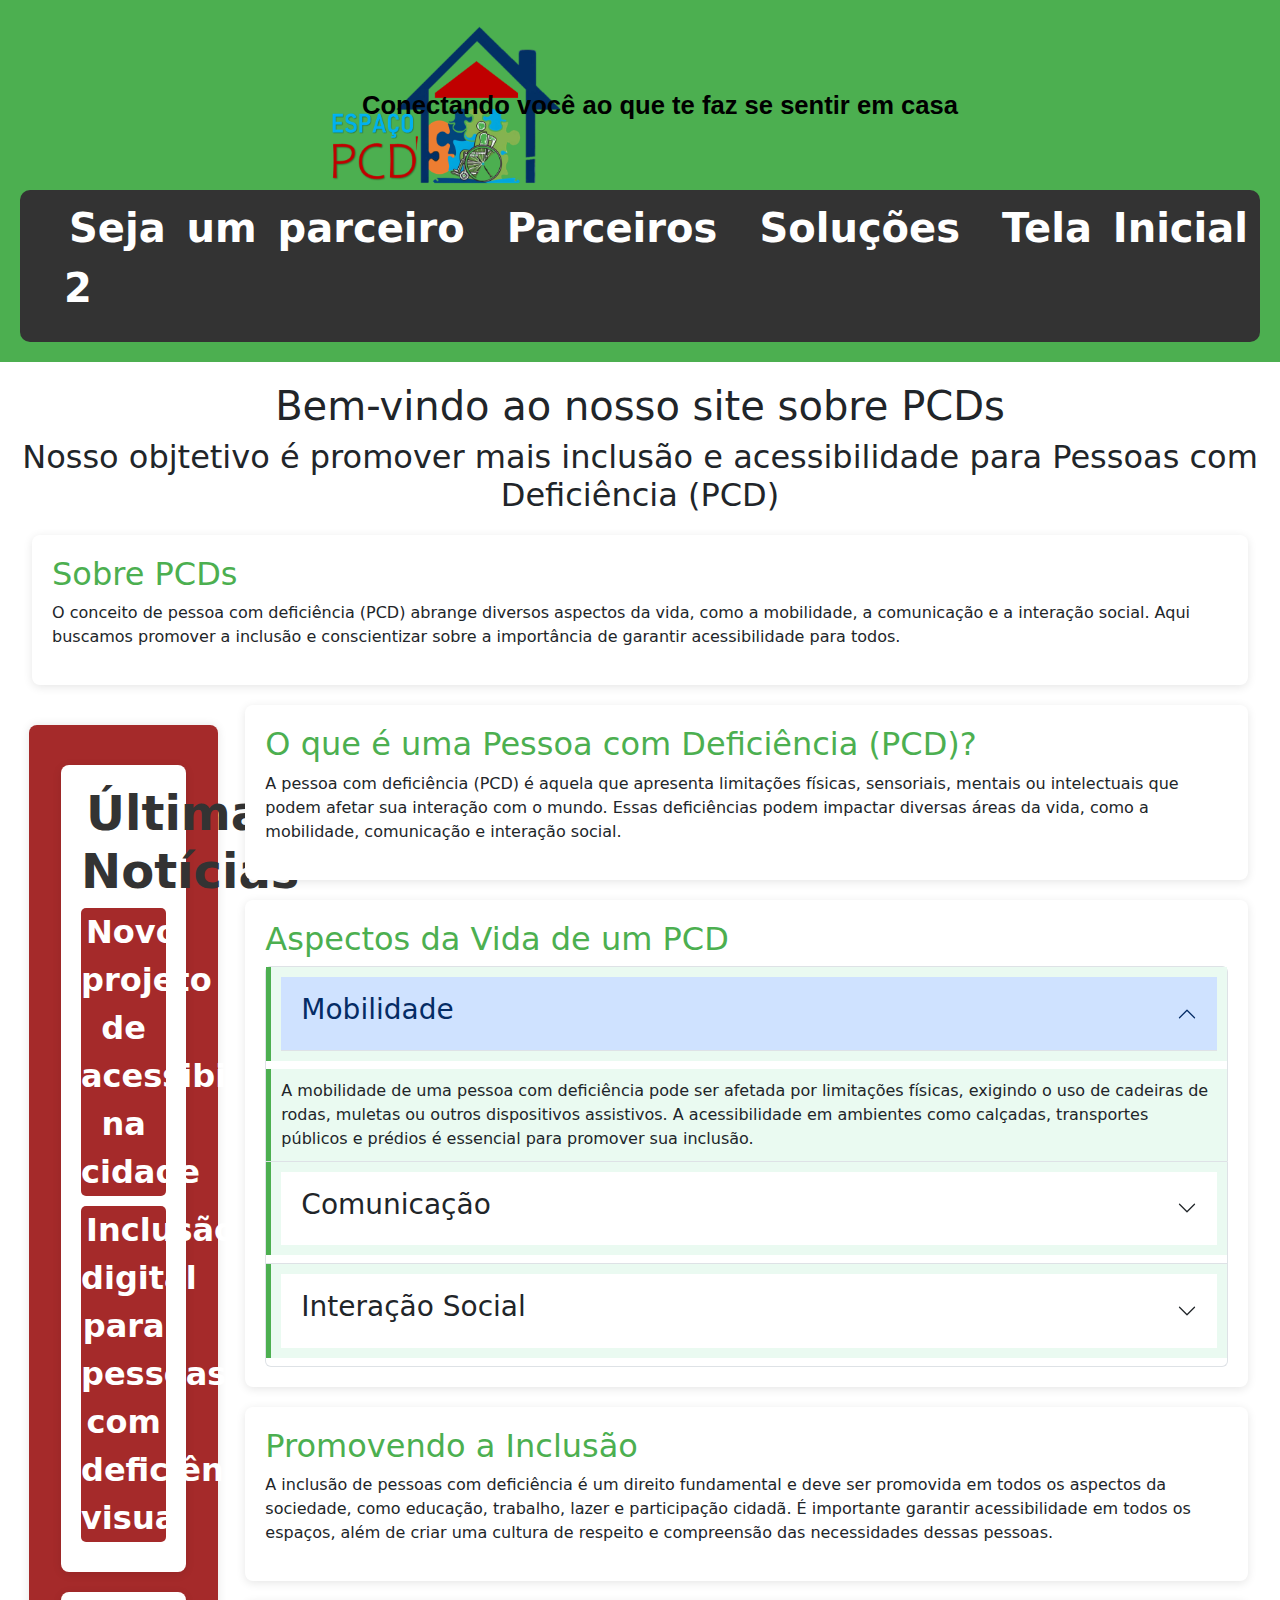
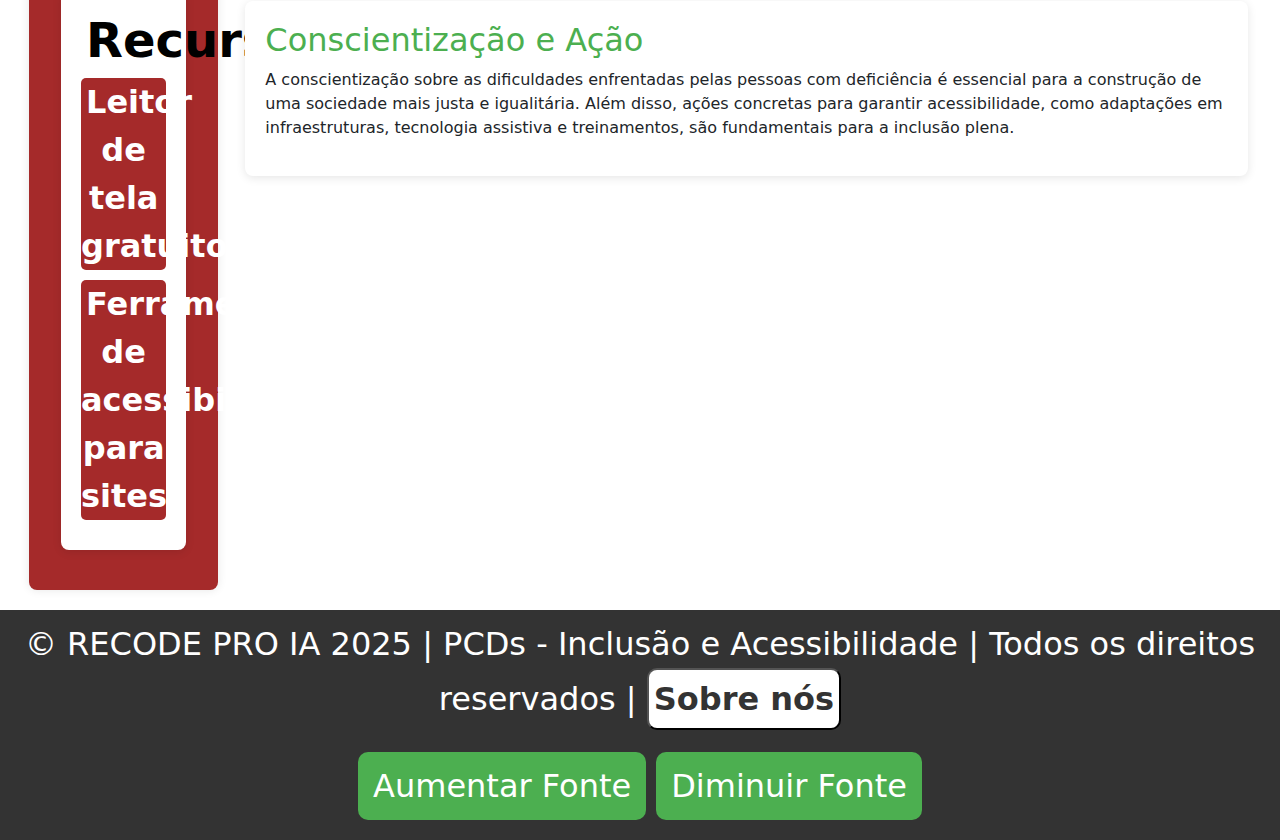
<file: index.html>
<!DOCTYPE html>
<html lang="pt-br">
  <head>
    <meta charset="UTF-8" />
    <meta name="viewport" content="width=device-width, initial-scale=1.0" />
    <meta
      name="description"
      content="Conscientização sobre o conceito de pessoa com deficiência (PCD), promovendo a inclusão e acessibilidade para todos."
    />
    <title>Espaços PCDs</title>

    <script src="assets/js/index.js"></script>
    <link rel="stylesheet" href="assets/css/style.css" />
    <link
      href="https://cdn.jsdelivr.net/npm/bootstrap@5.3.3/dist/css/bootstrap.min.css"
      rel="stylesheet"
      integrity="sha384-QWTKZyjpPEjISv5WaRU9OFeRpok6YctnYmDr5pNlyT2bRjXh0JMhjY6hW+ALEwIH"
      crossorigin="anonymous"
    />
    <script
      src="https://cdn.jsdelivr.net/npm/bootstrap@5.3.3/dist/js/bootstrap.bundle.min.js"
      integrity="sha384-YvpcrYf0tY3lHB60NNkmXc5s9fDVZLESaAA55NDzOxhy9GkcIdslK1eN7N6jIeHz"
      crossorigin="anonymous"
    ></script>
  </head>
  <!------------------------------------------- INÍCIO ----------------------------------------------------------------->
  <body>
    <!----------------------------------------- BARRA TOPO --------------------------------------------------------------->
    <header>
      <nav class="barra_topo">
        <div>
          <a href="index.html"
            ><img class="logo_inicio" src="img/logo1.png" alt="logo_site"
          /></a>
        </div>

        <div class="container-fluid frase_impacto">
          <strong> Conectando você ao que te faz se sentir em casa </strong>
        </div>
      </nav>
      <nav class="navbar barra_meio">
        <div class="container-fluid">
          <ul>
            <li>
              <a
                class="links_barra_meio"
                class="navbar-brand"
                href="cadastro.html"
                >Seja um parceiro</a
              >
            </li>
            <li>
              <a
                class="links_barra_meio"
                class="navbar-brand"
                href="parceiros.html"
                >Parceiros</a
              >
            </li>
            <li>
              <a
                class="links_barra_meio"
                class="navbar-brand"
                href="solucoes.html"
                >Soluções</a
              >
            </li>
            <li>
              <a
                class="links_barra_meio"
                class="navbar-brand"
                href="barra_lateral.html"
                >Tela Inicial 2
              </a>
            </li>
          </ul>
        </div>
      </nav>
    </header>
    <!------------------------------------------ FIM BARRA TOPO ------------------------------------------------------------>

    <!------------------------------------------- APRESENTAÇÃO ------------------------------------------------------------->
    <div class="container-fluid">
      <h1 id="bemvindo">Bem-vindo ao nosso site sobre PCDs</h1>
      <h2 id="objetivo">
        Nosso objtetivo é promover mais inclusão e acessibilidade para Pessoas
        com Deficiência (PCD)
      </h2>
    </div>

    <div class="container-fluid">
      <section id="sobre">
        <h2>Sobre PCDs</h2>
        <p>
          O conceito de pessoa com deficiência (PCD) abrange diversos aspectos
          da vida, como a mobilidade, a comunicação e a interação social. Aqui
          buscamos promover a inclusão e conscientizar sobre a importância de
          garantir acessibilidade para todos.
        </p>
      </section>
      <div class="row" style="display: flex">
        <div class="col-md-2">
          <!------------------------------------------- BARRA LATERAL ------------------------------------------------------------>
          <aside>
            <nav
              class="container"
              style="background-color: brown; margin-left: 8px"
            >
              <section>
                <h4>
                  <a style="color: #333" href="noticias.html"
                    >Últimas Notícias</a
                  >
                </h4>
                <article
                  style="
                    background-color: brown;
                    border-radius: 5px;
                    margin-bottom: 10px;
                  "
                >
                  <a class="links" href="#"
                    >Novo projeto de acessibilidade na cidade</a
                  >
                </article>
                <article
                  style="
                    background-color: brown;
                    border-radius: 5px;
                    margin-bottom: 10px;
                  "
                >
                  <a class="links" href="#"
                    >Inclusão digital para pessoas com deficiência visual</a
                  >
                </article>
              </section>

              <section>
                <h4><a style="color: black" href="#.html">Recursos</a></h4>
                <article
                  style="
                    background-color: brown;
                    border-radius: 5px;
                    margin-bottom: 10px;
                  "
                >
                  <a class="links" href="leitor_tela.html"
                    >Leitor de tela gratuitos</a
                  >
                </article>
                <article
                  style="
                    background-color: brown;
                    border-radius: 5px;
                    margin-bottom: 10px;
                  "
                >
                  <a class="links" href="#"
                    >Ferramentas de acessibilidade para sites</a
                  >
                </article>
              </section>
            </nav>
          </aside>
          <!-------------------------------------- FIM BARRA LATERAL ---------------------------------------------------------->
        </div>
        <div class="col-md-10">
          <section id="definicao">
            <h2>O que é uma Pessoa com Deficiência (PCD)?</h2>
            <p>
              A pessoa com deficiência (PCD) é aquela que apresenta limitações
              físicas, sensoriais, mentais ou intelectuais que podem afetar sua
              interação com o mundo. Essas deficiências podem impactar diversas
              áreas da vida, como a mobilidade, comunicação e interação social.
            </p>
          </section>

          <section id="aspectos">
            <h2>Aspectos da Vida de um PCD</h2>
            <div>
              <div class="accordion" id="accordionExample">
                <div class="accordion-item">
                  <h2 class="highlight">
                    <button
                      class="accordion-button"
                      type="button"
                      data-bs-toggle="collapse"
                      data-bs-target="#collapseOne"
                      aria-expanded="true"
                      aria-controls="collapseOne"
                    >
                      <h3>Mobilidade</h3>
                    </button>
                  </h2>
                  <div
                    id="collapseOne"
                    class="accordion-collapse collapse show"
                    data-bs-parent="#accordionExample"
                  >
                    <div class="highlight">
                      A mobilidade de uma pessoa com deficiência pode ser
                      afetada por limitações físicas, exigindo o uso de cadeiras
                      de rodas, muletas ou outros dispositivos assistivos. A
                      acessibilidade em ambientes como calçadas, transportes
                      públicos e prédios é essencial para promover sua inclusão.
                    </div>
                  </div>
                </div>
                <div class="accordion-item">
                  <h2 class="highlight">
                    <button
                      class="accordion-button collapsed"
                      type="button"
                      data-bs-toggle="collapse"
                      data-bs-target="#collapseTwo"
                      aria-expanded="false"
                      aria-controls="collapseTwo"
                    >
                      <h3>Comunicação</h3>
                    </button>
                  </h2>
                  <div
                    id="collapseTwo"
                    class="accordion-collapse collapse"
                    data-bs-parent="#accordionExample"
                  >
                    <div class="highlight">
                      A comunicação pode ser desafiadora para algumas pessoas
                      com deficiência, como aquelas com deficiência auditiva,
                      que podem precisar de intérpretes de Libras, ou com
                      deficiência visual, que podem precisar de recursos como
                      leitores de tela. Garantir meios de comunicação acessíveis
                      é fundamental.
                    </div>
                  </div>
                </div>
                <div class="accordion-item">
                  <h2 class="highlight">
                    <button
                      class="accordion-button collapsed"
                      type="button"
                      data-bs-toggle="collapse"
                      data-bs-target="#collapseThree"
                      aria-expanded="false"
                      aria-controls="collapseThree"
                    >
                      <h3>Interação Social</h3>
                    </button>
                  </h2>
                  <div
                    id="collapseThree"
                    class="accordion-collapse collapse"
                    data-bs-parent="#accordionExample"
                  >
                    <div class="highlight">
                      A interação social de pessoas com deficiência pode ser
                      impactada por barreiras físicas e psicológicas, como a
                      falta de compreensão ou de espaços inclusivos. Criar
                      ambientes sociais acessíveis e amigáveis é crucial para
                      promover a inclusão real.
                    </div>
                  </div>
                </div>
              </div>
            </div>
          </section>

          <section id="inclusao">
            <h2>Promovendo a Inclusão</h2>
            <p>
              A inclusão de pessoas com deficiência é um direito fundamental e
              deve ser promovida em todos os aspectos da sociedade, como
              educação, trabalho, lazer e participação cidadã. É importante
              garantir acessibilidade em todos os espaços, além de criar uma
              cultura de respeito e compreensão das necessidades dessas pessoas.
            </p>
          </section>

          <section id="conscientizacao">
            <h2>Conscientização e Ação</h2>
            <p>
              A conscientização sobre as dificuldades enfrentadas pelas pessoas
              com deficiência é essencial para a construção de uma sociedade
              mais justa e igualitária. Além disso, ações concretas para
              garantir acessibilidade, como adaptações em infraestruturas,
              tecnologia assistiva e treinamentos, são fundamentais para a
              inclusão plena.
            </p>
          </section>
        </div>
      </div>
    </div>
    <footer>
      <p>
        &copy; RECODE PRO IA 2025 | PCDs - Inclusão e Acessibilidade | Todos os
        direitos reservados |
        <button id="sobre_nos"><a href="sobre.html">Sobre nós</a></button>
      </p>
      <div class="botoes">
        <button id="aumentar-texto">Aumentar Fonte</button>
        <button id="diminuir-texto">Diminuir Fonte</button>
      </div>
      <script src="assets/js/index.js"></script>
    </footer>
  </body>
</html>
</file>
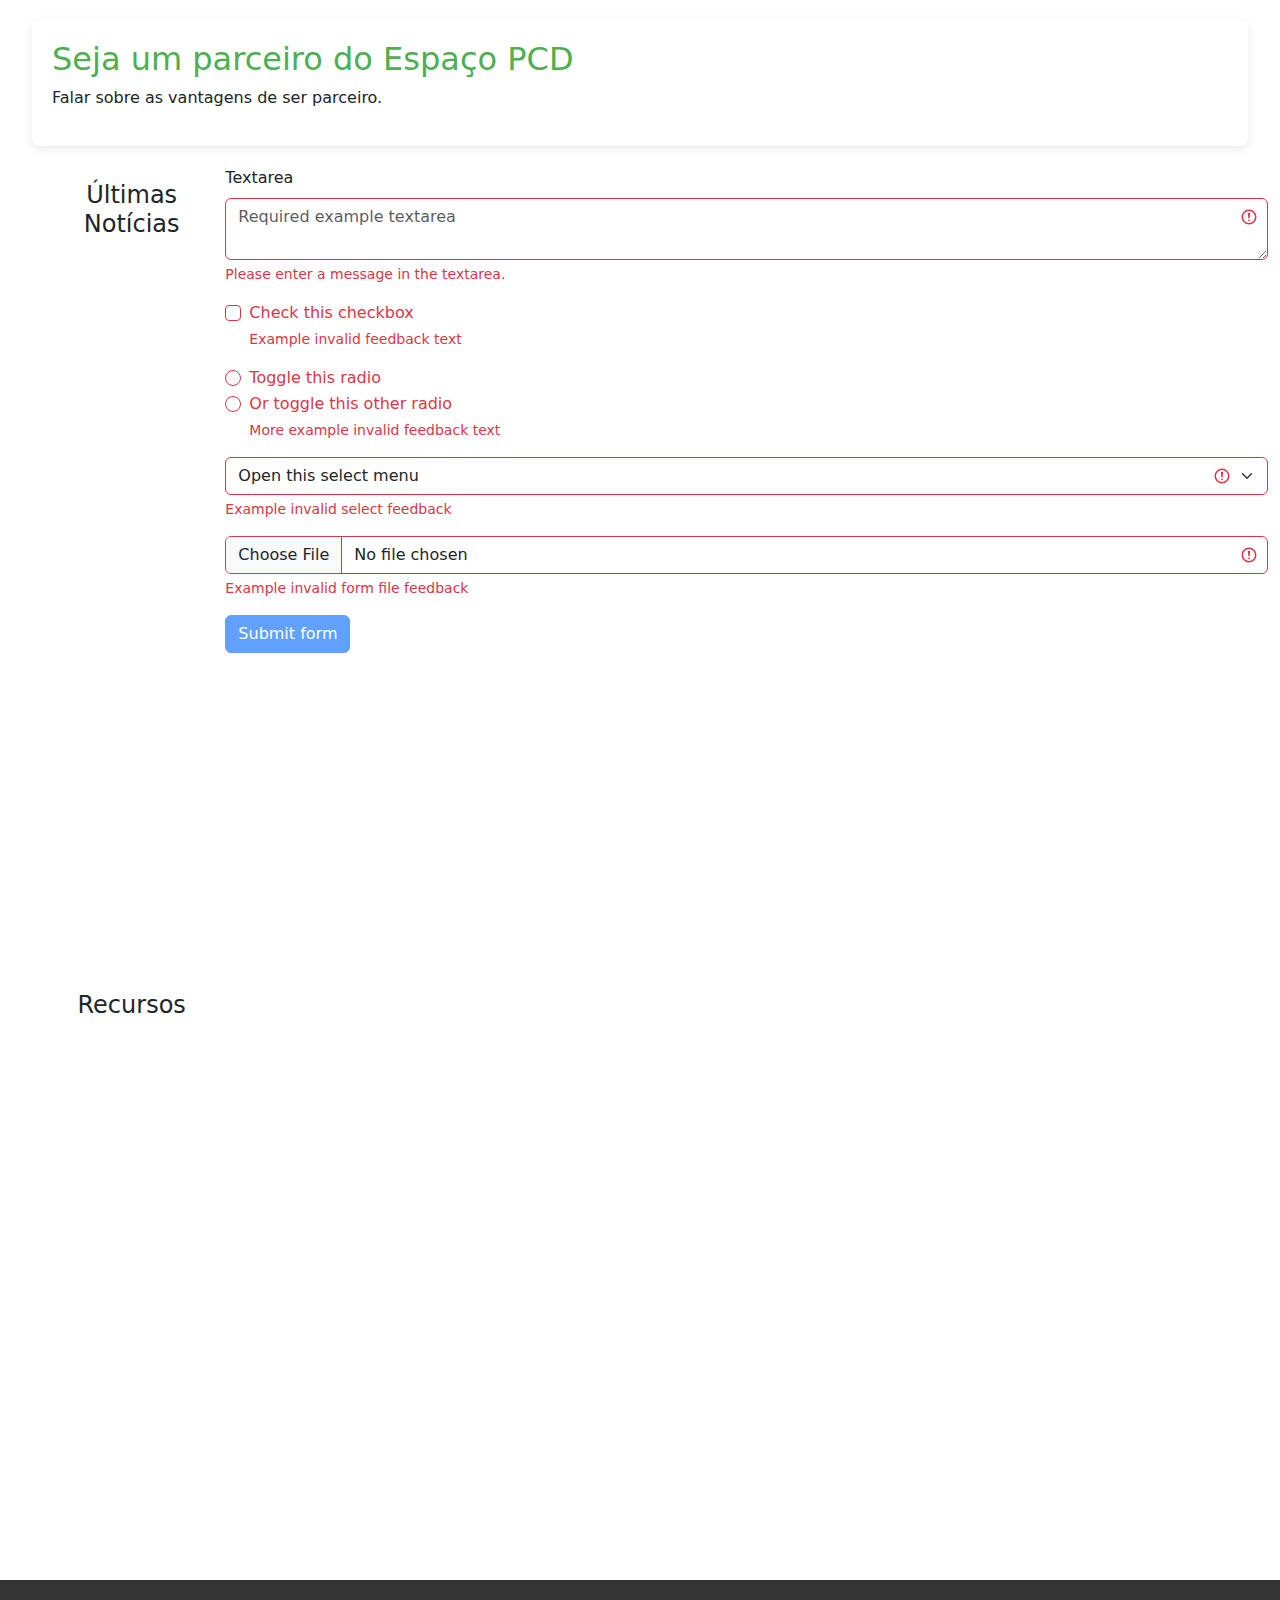
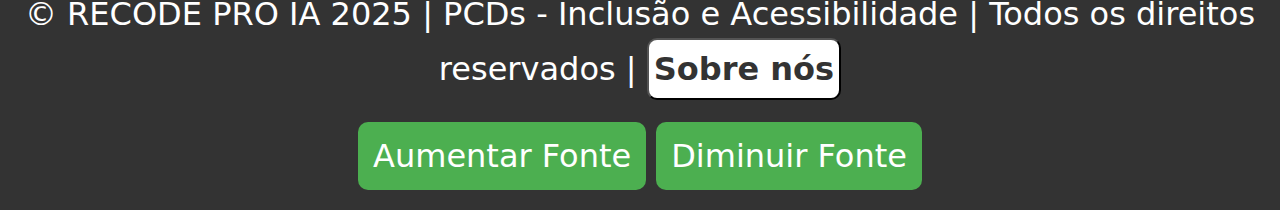
<file: cadastro.html>
<!DOCTYPE html>
<html lang="en">
  <head>
    <meta charset="UTF-8" />
    <meta name="viewport" content="width=device-width, initial-scale=1.0" />
    <title>Seja um Parceiro</title>

    <link rel="stylesheet" href="assets/css/style.css" />
    <link
      href="https://cdn.jsdelivr.net/npm/bootstrap@5.3.3/dist/css/bootstrap.min.css"
      rel="stylesheet"
      integrity="sha384-QWTKZyjpPEjISv5WaRU9OFeRpok6YctnYmDr5pNlyT2bRjXh0JMhjY6hW+ALEwIH"
      crossorigin="anonymous"
    />
    <script
      src="https://cdn.jsdelivr.net/npm/bootstrap@5.3.3/dist/js/bootstrap.bundle.min.js"
      integrity="sha384-YvpcrYf0tY3lHB60NNkmXc5s9fDVZLESaAA55NDzOxhy9GkcIdslK1eN7N6jIeHz"
      crossorigin="anonymous"
    ></script>
  </head>

  <body>
  </body>

    <div class="container-fluid">
      <section id="sobre">
        <h2>Seja um parceiro do Espaço PCD</h2>
        <p>
          Falar sobre as vantagens de ser parceiro.
        </p>
      </section>

      <div class="row">
        <div class="col-md-2">
          <aside>
            <nav>
              <ul>
                <li><h4>Últimas Notícias</h4></li>
                <ul>
                  <li>
                    <p>
                      <a class="links" href="#"
                        >Novo projeto de acessibilidade na cidade</a
                      >
                    </p>
                  </li>
                  <li>
                    <p>
                      <a class="links" href="#"
                        >Inclusão digital para pessoas com deficiência visual</a
                      >
                    </p>
                  </li>
                </ul>
              </ul>
              <ul>
                <li><h4>Recursos</h4></li>
                <ul>
                  <li>
                    <p>
                      <a class="links" href="leitor_tela.html"
                        >Leitor de tela gratuitos</a
                      >
                    </p>
                  </li>
                  <li>
                    <p>
                      <a class="links" href="#"
                        >Ferramentas de acessibilidade para sites</a
                      >
                    </p>
                  </li>
                </ul>
              </ul>
            </nav>
          </aside>
        </div>

        <div class="col-md-10">
          <form class="was-validated">
            <div class="mb-3">
              <label for="validationTextarea" class="form-label"
                >Textarea</label
              >
              <textarea
                class="form-control"
                id="validationTextarea"
                placeholder="Required example textarea"
                required
              ></textarea>
              <div class="invalid-feedback">
                Please enter a message in the textarea.
              </div>
            </div>

            <div class="form-check mb-3">
              <input
                type="checkbox"
                class="form-check-input"
                id="validationFormCheck1"
                required
              />
              <label class="form-check-label" for="validationFormCheck1"
                >Check this checkbox</label
              >
              <div class="invalid-feedback">Example invalid feedback text</div>
            </div>

            <div class="form-check">
              <input
                type="radio"
                class="form-check-input"
                id="validationFormCheck2"
                name="radio-stacked"
                required
              />
              <label class="form-check-label" for="validationFormCheck2"
                >Toggle this radio</label
              >
            </div>
            <div class="form-check mb-3">
              <input
                type="radio"
                class="form-check-input"
                id="validationFormCheck3"
                name="radio-stacked"
                required
              />
              <label class="form-check-label" for="validationFormCheck3"
                >Or toggle this other radio</label
              >
              <div class="invalid-feedback">
                More example invalid feedback text
              </div>
            </div>

            <div class="mb-3">
              <select class="form-select" required aria-label="select example">
                <option value="">Open this select menu</option>
                <option value="1">One</option>
                <option value="2">Two</option>
                <option value="3">Three</option>
              </select>
              <div class="invalid-feedback">
                Example invalid select feedback
              </div>
            </div>
            <div class="mb-3">
              <input
                type="file"
                class="form-control"
                aria-label="file example"
                required
              />
              <div class="invalid-feedback">
                Example invalid form file feedback
              </div>
            </div>
            <div class="mb-3">
              <button class="btn btn-primary" type="submit" disabled>
                Submit form
              </button>
            </div>
          </form>
        </div>
      </div>
    </div>
    <footer>
      <p>
        &copy; RECODE PRO IA 2025 | PCDs - Inclusão e Acessibilidade | Todos os
        direitos reservados | <button id="sobre_nos"><a href="sobre.html">Sobre nós</a></button>
      </p>
      <div class="botoes">
        <button id="aumentar-texto">Aumentar Fonte</button>
        <button id="diminuir-texto">Diminuir Fonte</button>
      </div>
      <script src="assets/js/index.js"></script>
    </footer>
  </body>
</html>
</file>
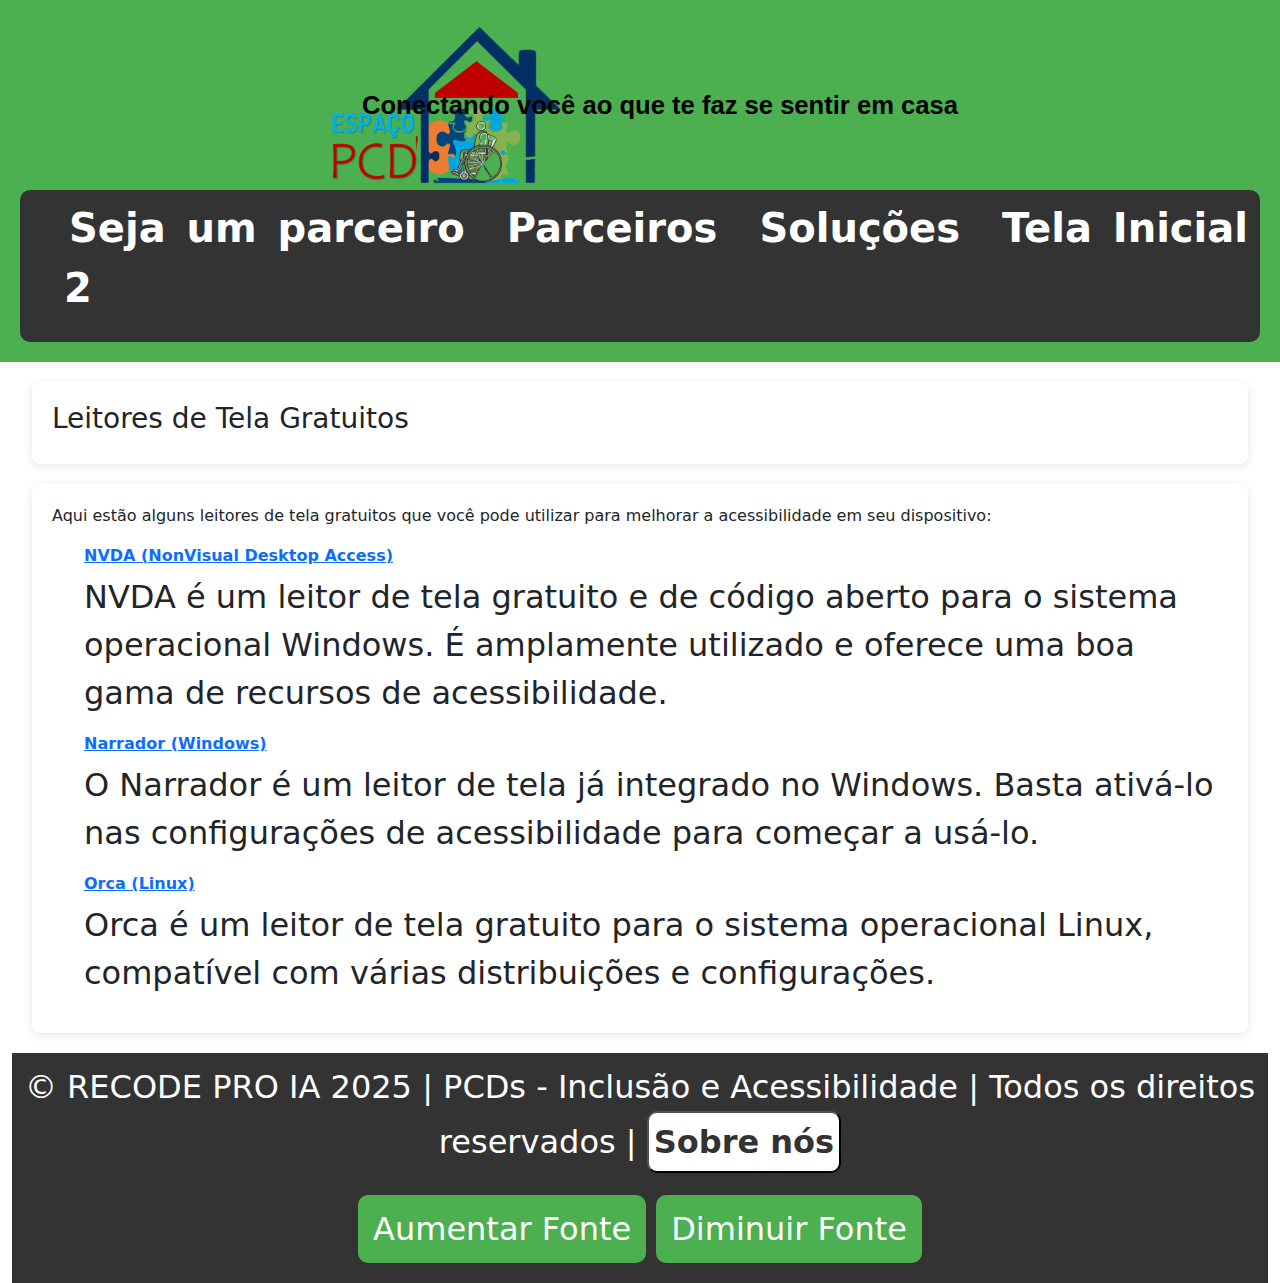
<file: leitor_tela.html>
<!DOCTYPE html>
<html lang="pt-BR">
  <head>
    <meta charset="UTF-8" />
    <meta name="viewport" content="width=device-width, initial-scale=1.0" />
    <title>Leitores de Tela Gratuitos</title>

    <script src="assets/js/index.js"></script>
    <link rel="stylesheet" href="assets/css/style.css" />
    <link
      href="https://cdn.jsdelivr.net/npm/bootstrap@5.3.3/dist/css/bootstrap.min.css"
      rel="stylesheet"
      integrity="sha384-QWTKZyjpPEjISv5WaRU9OFeRpok6YctnYmDr5pNlyT2bRjXh0JMhjY6hW+ALEwIH"
      crossorigin="anonymous"
    />
    <script
      src="https://cdn.jsdelivr.net/npm/bootstrap@5.3.3/dist/js/bootstrap.bundle.min.js"
      integrity="sha384-YvpcrYf0tY3lHB60NNkmXc5s9fDVZLESaAA55NDzOxhy9GkcIdslK1eN7N6jIeHz"
      crossorigin="anonymous"
    ></script>
  </head>
  <body>
    <!----------------------------------------- BARRA TOPO --------------------------------------------------------------->
    <header>
      <nav class="barra_topo">
        <div>
          <a href="index.html"
            ><img class="logo_inicio" src="img/logo1.png" alt="logo_site"
          /></a>
        </div>

        <div class="container-fluid frase_impacto">
          <strong> Conectando você ao que te faz se sentir em casa </strong>
        </div>
      </nav>
      <nav class="navbar barra_meio">
        <div class="container-fluid">
          <ul>
            <li>
              <a
                class="links_barra_meio"
                class="navbar-brand"
                href="cadastro.html"
                >Seja um parceiro</a
              >
            </li>
            <li>
              <a
                class="links_barra_meio"
                class="navbar-brand"
                href="parceiros.html"
                >Parceiros</a
              >
            </li>
            <li>
              <a
                class="links_barra_meio"
                class="navbar-brand"
                href="solucoes.html"
                >Soluções</a
              >
            </li>
            <li>
              <a
                class="links_barra_meio"
                class="navbar-brand"
                href="barra_lateral.html"
                >Tela Inicial 2
              </a>
            </li>
          </ul>
        </div>
      </nav>
    </header>
    <!------------------------------------------ FIM BARRA TOPO ------------------------------------------------------------>

    <div class="container-fluid">

      <section>
        <h3>Leitores de Tela Gratuitos</h3>
      </section>
      
      <section>
        <p>
          Aqui estão alguns leitores de tela gratuitos que você pode utilizar para
          melhorar a acessibilidade em seu dispositivo:
        </p>
  
        <ul>
          <li>
            <a href="https://www.nvaccess.org/" target="_blank"
              >NVDA (NonVisual Desktop Access)</a
            >
            <div class="description">
              NVDA é um leitor de tela gratuito e de código aberto para o sistema
              operacional Windows. É amplamente utilizado e oferece uma boa gama
              de recursos de acessibilidade.
            </div>
          </li>
          <li>
            <a
              href="https://support.microsoft.com/pt-br/Windows/ativar-o-narrador-no-windows"
              target="_blank"
              >Narrador (Windows)</a
            >
            <div class="description">
              O Narrador é um leitor de tela já integrado no Windows. Basta
              ativá-lo nas configurações de acessibilidade para começar a usá-lo.
            </div>
          </li>
          <li>
            <a href="https://orca.gnome.org/" target="_blank">Orca (Linux)</a>
            <div class="description">
              Orca é um leitor de tela gratuito para o sistema operacional Linux,
              compatível com várias distribuições e configurações.
            </div>
          </li>
        </ul>
      </section>
      
      
    <footer>
      <p>
        &copy; RECODE PRO IA 2025 | PCDs - Inclusão e Acessibilidade | Todos os
        direitos reservados | <button id="sobre_nos"><a href="sobre.html">Sobre nós</a></button>
      </p>
      <div class="botoes">
        <button id="aumentar-texto">Aumentar Fonte</button>
        <button id="diminuir-texto">Diminuir Fonte</button>
      </div>
      <script src="assets/js/index.js"></script>
    </footer>
  </body>
</html>
</file>
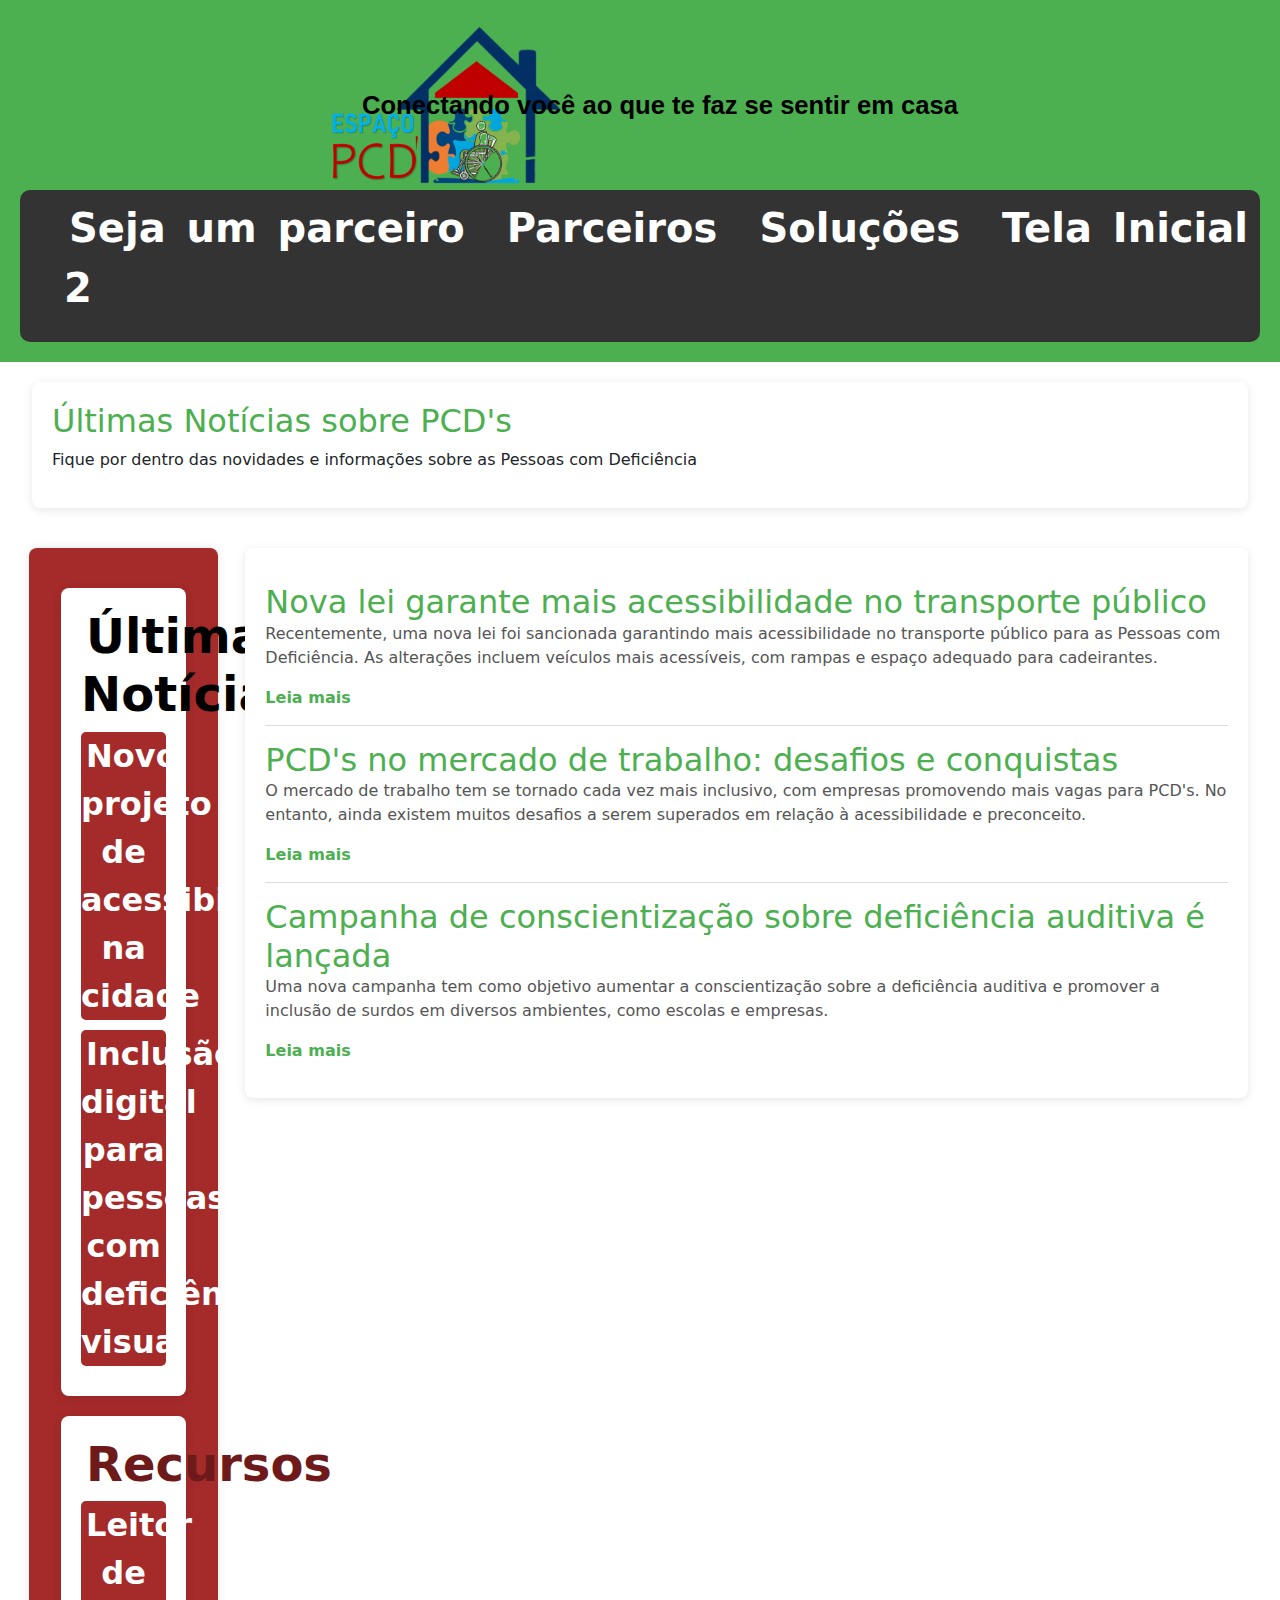
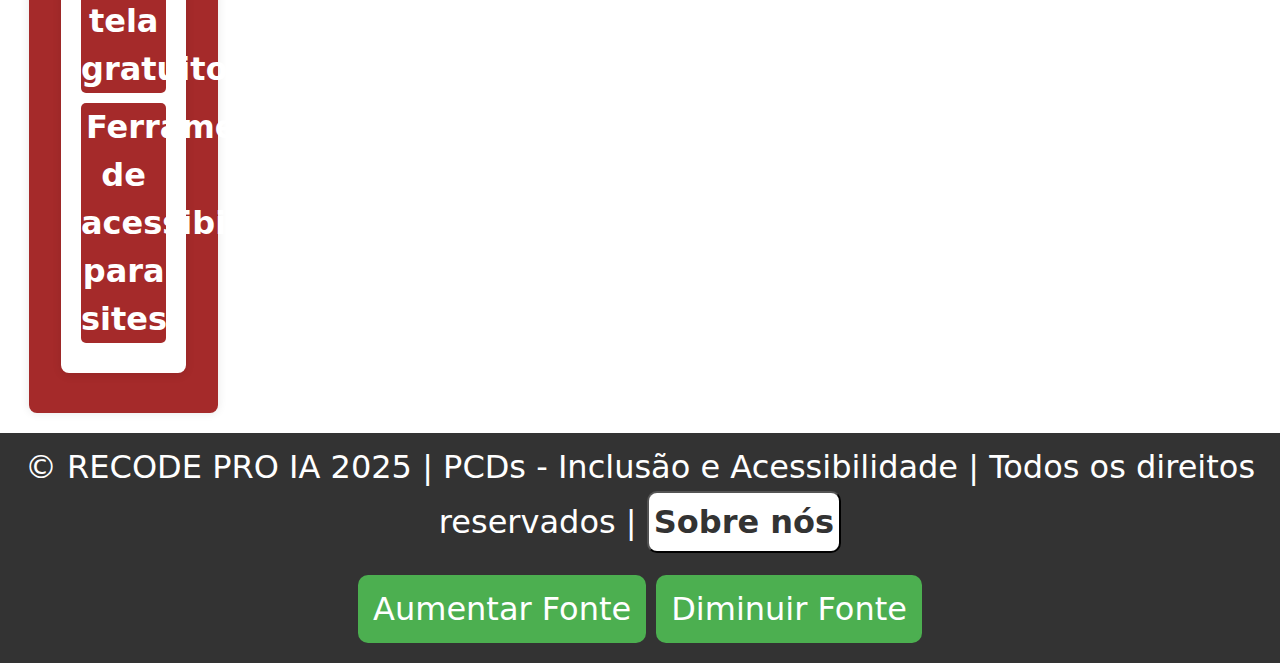
<file: noticias.html>
<!DOCTYPE html>
<html lang="pt-br">
  <head>
    <meta charset="UTF-8" />
    <meta name="viewport" content="width=device-width, initial-scale=1.0" />
    <meta http-equiv="X-UA-Compatible" content="ie=edge" />
    <title>Últimas Notícias sobre PCD's</title>

    <script src="assets/js/index.js"></script>
    <link rel="stylesheet" href="assets/css/style.css" />
    <link
      href="https://cdn.jsdelivr.net/npm/bootstrap@5.3.3/dist/css/bootstrap.min.css"
      rel="stylesheet"
      integrity="sha384-QWTKZyjpPEjISv5WaRU9OFeRpok6YctnYmDr5pNlyT2bRjXh0JMhjY6hW+ALEwIH"
      crossorigin="anonymous"
    />
    <script
      src="https://cdn.jsdelivr.net/npm/bootstrap@5.3.3/dist/js/bootstrap.bundle.min.js"
      integrity="sha384-YvpcrYf0tY3lHB60NNkmXc5s9fDVZLESaAA55NDzOxhy9GkcIdslK1eN7N6jIeHz"
      crossorigin="anonymous"
    ></script>
  </head>
  <body>
    <!----------------------------------------- BARRA TOPO --------------------------------------------------------------->
    <header>
      <nav class="barra_topo">
        <div>
          <a href="index.html"
            ><img class="logo_inicio" src="img/logo1.png" alt="logo_site"
          /></a>
        </div>

        <div class="container-fluid frase_impacto">
          <strong> Conectando você ao que te faz se sentir em casa </strong>
        </div>
      </nav>
      <nav class="navbar barra_meio">
        <div class="container-fluid">
          <ul>
            <li>
              <a
                class="links_barra_meio"
                class="navbar-brand"
                href="cadastro.html"
                >Seja um parceiro</a
              >
            </li>
            <li>
              <a
                class="links_barra_meio"
                class="navbar-brand"
                href="parceiros.html"
                >Parceiros</a
              >
            </li>
            <li>
              <a
                class="links_barra_meio"
                class="navbar-brand"
                href="solucoes.html"
                >Soluções</a
              >
            </li>
            <li>
              <a
                class="links_barra_meio"
                class="navbar-brand"
                href="barra_lateral.html"
                >Tela Inicial 2
              </a>
            </li>
          </ul>
        </div>
      </nav>
    </header>
    <!------------------------------------------ FIM BARRA TOPO ------------------------------------------------------------>

    <div class="container-fluid">
      <section id="sobre">
        <h2>Últimas Notícias sobre PCD's</h2>
        <p>
          Fique por dentro das novidades e informações sobre as Pessoas com
          Deficiência
        </p>
      </section>
      <div class="row">
        <div class="col-md-2">
          <!------------------------------------------- BARRA LATERAL ------------------------------------------------------------>
          <aside>
            <nav
              class="container"
              style="background-color: brown; margin-left: 8px"
            >
              <section>
                <h4>
                  <a style="color: black" href="noticias.html"
                    >Últimas Notícias</a
                  >
                </h4>
                <article
                  style="
                    background-color: brown;
                    border-radius: 5px;
                    margin-bottom: 10px;
                  "
                >
                  <a class="links" href="#"
                    >Novo projeto de acessibilidade na cidade</a
                  >
                </article>
                <article
                  style="
                    background-color: brown;
                    border-radius: 5px;
                    margin-bottom: 10px;
                  "
                >
                  <a class="links" href="#"
                    >Inclusão digital para pessoas com deficiência visual</a
                  >
                </article>
              </section>

              <section>
                <h4><a style="color: rgb(110, 26, 26)" href="#.html">Recursos</a></h4>
                <article
                  style="
                    background-color: brown;
                    border-radius: 5px;
                    margin-bottom: 10px;
                  "
                >
                  <a class="links" href="leitor_tela.html"
                    >Leitor de tela gratuitos</a
                  >
                </article>
                <article
                  style="
                    background-color: brown;
                    border-radius: 5px;
                    margin-bottom: 10px;
                  "
                >
                  <a class="links" href="#"
                    >Ferramentas de acessibilidade para sites</a
                  >
                </article>
              </section>
            </nav>
          </aside>
          <!-------------------------------------- FIM BARRA LATERAL ---------------------------------------------------------->
        </div>
        <div class="col-md-10">
          <section>
            <article class="news-article">
              <h2>
                Nova lei garante mais acessibilidade no transporte público
              </h2>
              <p>
                Recentemente, uma nova lei foi sancionada garantindo mais
                acessibilidade no transporte público para as Pessoas com
                Deficiência. As alterações incluem veículos mais acessíveis, com
                rampas e espaço adequado para cadeirantes.
              </p>
              <a href="#">Leia mais</a>
            </article>

            <article class="news-article">
              <h2>PCD's no mercado de trabalho: desafios e conquistas</h2>
              <p>
                O mercado de trabalho tem se tornado cada vez mais inclusivo,
                com empresas promovendo mais vagas para PCD's. No entanto, ainda
                existem muitos desafios a serem superados em relação à
                acessibilidade e preconceito.
              </p>
              <a href="#">Leia mais</a>
            </article>

            <article class="news-article">
              <h2>
                Campanha de conscientização sobre deficiência auditiva é lançada
              </h2>
              <p>
                Uma nova campanha tem como objetivo aumentar a conscientização
                sobre a deficiência auditiva e promover a inclusão de surdos em
                diversos ambientes, como escolas e empresas.
              </p>
              <a href="#">Leia mais</a>
            </article>
          </section>
        </div>
      </div>
    </div>
    <footer>
        <p>
          &copy; RECODE PRO IA 2025 | PCDs - Inclusão e Acessibilidade | Todos os
          direitos reservados | <button id="sobre_nos"><a href="sobre.html">Sobre nós</a></button>
        </p>
        <div class="botoes">
          <button id="aumentar-texto">Aumentar Fonte</button>
          <button id="diminuir-texto">Diminuir Fonte</button>
        </div>
        <script src="assets/js/index.js"></script>
      </footer>
  </body>
</html>
</file>
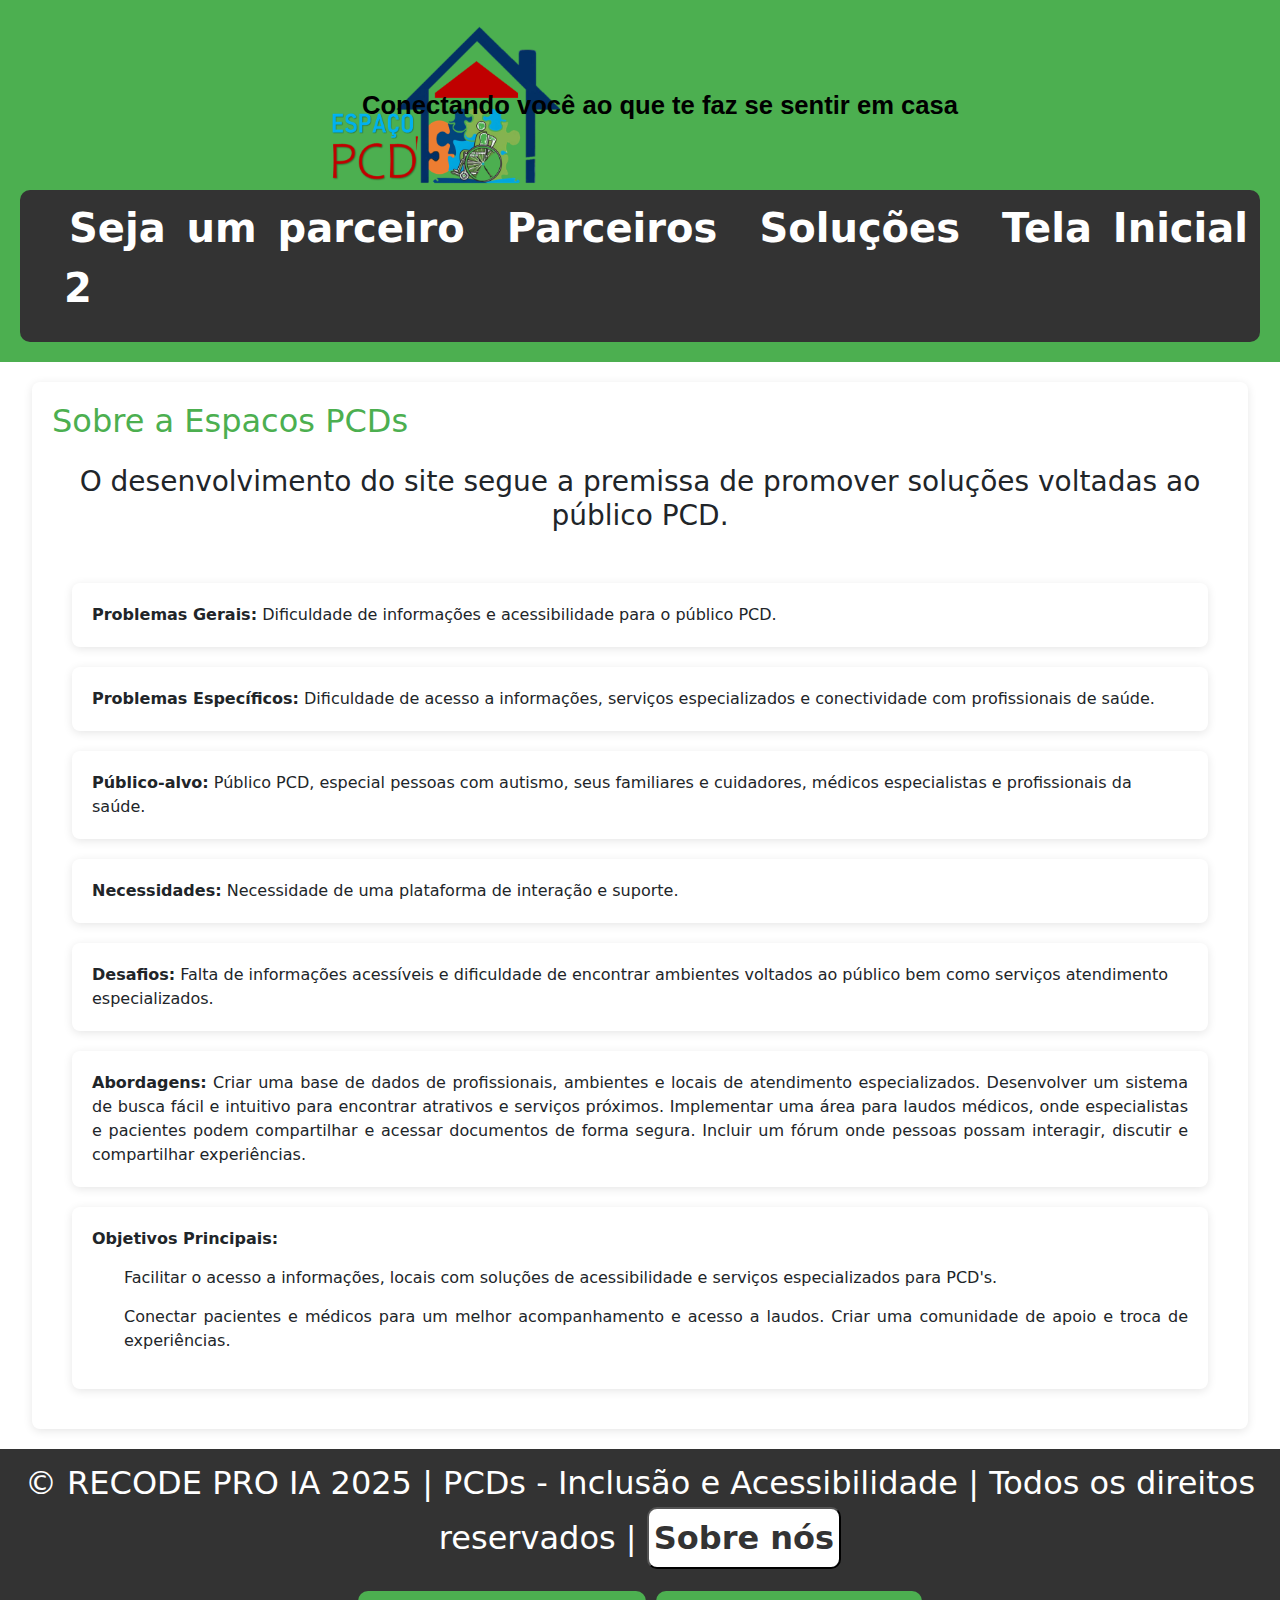
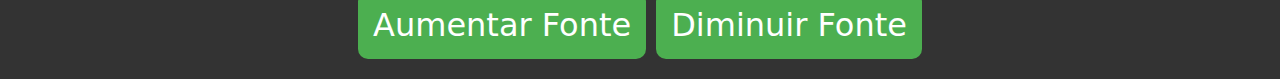
<file: sobre.html>
<!DOCTYPE html>
<html lang="pt-BR">
  <head>
    <meta charset="UTF-8" />
    <meta name="viewport" content="width=device-width, initial-scale=1.0" />
    <title>Sobre a Espaços PCDs</title>

    <script src="assets/js/index.js"></script>
    <link rel="stylesheet" href="assets/css/style.css" />
    <link
      href="https://cdn.jsdelivr.net/npm/bootstrap@5.3.3/dist/css/bootstrap.min.css"
      rel="stylesheet"
      integrity="sha384-QWTKZyjpPEjISv5WaRU9OFeRpok6YctnYmDr5pNlyT2bRjXh0JMhjY6hW+ALEwIH"
      crossorigin="anonymous"
    />
    <script
      src="https://cdn.jsdelivr.net/npm/bootstrap@5.3.3/dist/js/bootstrap.bundle.min.js"
      integrity="sha384-YvpcrYf0tY3lHB60NNkmXc5s9fDVZLESaAA55NDzOxhy9GkcIdslK1eN7N6jIeHz"
      crossorigin="anonymous"
    ></script>
  </head>
  <body>
   <!----------------------------------------- BARRA TOPO --------------------------------------------------------------->
   <header>
    <nav class="barra_topo">
      <div>
        <a href="index.html"
          ><img class="logo_inicio" src="img/logo1.png" alt="logo_site"
        /></a>
      </div>

      <div class="container-fluid frase_impacto">
        <strong> Conectando você ao que te faz se sentir em casa </strong>
      </div>
    </nav>
    <nav class="navbar barra_meio">
      <div class="container-fluid">
        <ul>
          <li>
            <a
              class="links_barra_meio"
              class="navbar-brand"
              href="cadastro.html"
              >Seja um parceiro</a
            >
          </li>
          <li>
            <a
              class="links_barra_meio"
              class="navbar-brand"
              href="parceiros.html"
              >Parceiros</a
            >
          </li>
          <li>
            <a
              class="links_barra_meio"
              class="navbar-brand"
              href="solucoes.html"
              >Soluções</a
            >
          </li>
          <li>
            <a
              class="links_barra_meio"
              class="navbar-brand"
              href="barra_lateral.html"
              >Tela Inicial 2
            </a>
          </li>
        </ul>
      </div>
    </nav>
  </header>
  <!------------------------------------------ FIM BARRA TOPO ------------------------------------------------------------>

    <main>
      <div class="container-fluid">
        <section id="sobre">
          <h2>Sobre a Espacos PCDs</h2>
          <h3 style="text-align: center; margin-top: 25px">
            O desenvolvimento do site segue a premissa de promover soluções
            voltadas ao público PCD.
          </h3>

          <section style="text-align: justify; margin-top: 50px">
            <strong>Problemas Gerais:</strong> Dificuldade de informações e acessibilidade para o público PCD. 
          </section>

          <section>
            <strong>Problemas Específicos:</strong> Dificuldade de acesso a informações, serviços especializados e conectividade com
            profissionais de saúde. 
          </section>

          <section>
            <strong>Público-alvo:</strong> Público PCD, especial pessoas com autismo, seus familiares e cuidadores, médicos especialistas e profissionais da saúde. 
          </section>

          <section>
            <strong>Necessidades:</strong> Necessidade de uma plataforma de interação e suporte.
          </section>

          <section>
            <strong>Desafios:</strong> Falta de informações acessíveis e dificuldade de encontrar ambientes voltados ao
            público bem como serviços atendimento especializados.
          </section>

          <section style="text-align: justify">
            <strong>Abordagens:</strong> Criar uma base de dados de profissionais, ambientes e locais de atendimento especializados. 
            Desenvolver um sistema de busca fácil e intuitivo para encontrar atrativos e serviços próximos.
            Implementar uma área para laudos médicos, onde especialistas e pacientes podem compartilhar e acessar documentos de forma segura.
            Incluir um fórum onde pessoas possam interagir, discutir e compartilhar experiências.
          </section>

          <section style="text-align: justify">
            <strong>Objetivos Principais:</strong> 
            <ul>
              <li>Facilitar o acesso a informações, locais com soluções de acessibilidade
                e serviços especializados para PCD's.</li>
                <li>Conectar pacientes e médicos para um melhor acompanhamento e acesso a laudos. 
                  Criar uma comunidade de apoio e troca de experiências.</li>
            </ul> 
            
          </section>
        </section>
      </div>
    </main>

    <footer>
      <p>
        &copy; RECODE PRO IA 2025 | PCDs - Inclusão e Acessibilidade | Todos os
        direitos reservados |
        <button id="sobre_nos"><a href="sobre.html">Sobre nós</a></button>
      </p>
      <div class="botoes">
        <button id="aumentar-texto">Aumentar Fonte</button>
        <button id="diminuir-texto">Diminuir Fonte</button>
      </div>
      <script src="assets/js/index.js"></script>
    </footer>
  </body>
</html>
</file>
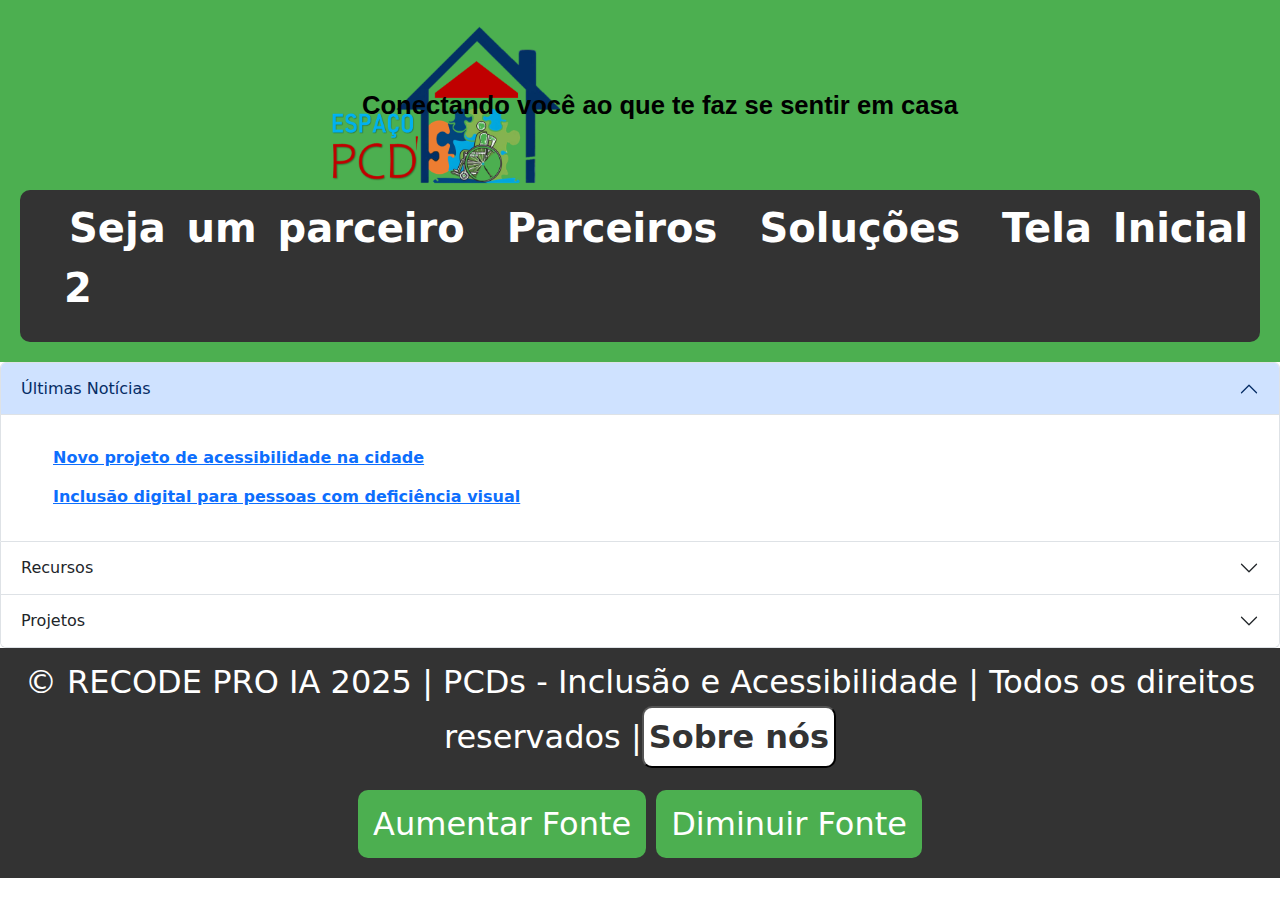
<file: solucoes.html>
<!DOCTYPE html>
<html lang="pt-BR">
  <head>
    <meta charset="UTF-8" />
    <meta name="viewport" content="width=device-width, initial-scale=1.0" />
    <title>Sobre a Espaços PCDs</title>

    <script src="assets/js/index.js"></script>
    <link rel="stylesheet" href="assets/css/style.css" />
    <link
      href="https://cdn.jsdelivr.net/npm/bootstrap@5.3.3/dist/css/bootstrap.min.css"
      rel="stylesheet"
      integrity="sha384-QWTKZyjpPEjISv5WaRU9OFeRpok6YctnYmDr5pNlyT2bRjXh0JMhjY6hW+ALEwIH"
      crossorigin="anonymous"
    />
    <script
      src="https://cdn.jsdelivr.net/npm/bootstrap@5.3.3/dist/js/bootstrap.bundle.min.js"
      integrity="sha384-YvpcrYf0tY3lHB60NNkmXc5s9fDVZLESaAA55NDzOxhy9GkcIdslK1eN7N6jIeHz"
      crossorigin="anonymous"
    ></script>
  </head>
  <body>
    <!----------------------------------------- BARRA TOPO --------------------------------------------------------------->
    <header>
      <nav class="barra_topo">
        <div>
          <a href="index.html"
            ><img class="logo_inicio" src="img/logo1.png" alt="logo_site"
          /></a>
        </div>

        <div class="container-fluid frase_impacto">
          <strong> Conectando você ao que te faz se sentir em casa </strong>
        </div>
      </nav>
      <nav class="navbar barra_meio">
        <div class="container-fluid">
          <ul>
            <li>
              <a
                class="links_barra_meio"
                class="navbar-brand"
                href="cadastro.html"
                >Seja um parceiro</a
              >
            </li>
            <li>
              <a
                class="links_barra_meio"
                class="navbar-brand"
                href="parceiros.html"
                >Parceiros</a
              >
            </li>
            <li>
              <a
                class="links_barra_meio"
                class="navbar-brand"
                href="solucoes.html"
                >Soluções</a
              >
            </li>
            <li>
              <a
                class="links_barra_meio"
                class="navbar-brand"
                href="barra_lateral.html"
                >Tela Inicial 2
              </a>
            </li>
          </ul>
        </div>
      </nav>
    </header>
    <!------------------------------------------ FIM BARRA TOPO ------------------------------------------------------------>

    <div>
      <div class="accordion" id="accordionExample">
        <div class="accordion-item">
          <h2 class="accordion-header">
            <button
              class="accordion-button"
              type="button"
              data-bs-toggle="collapse"
              data-bs-target="#collapseOne"
              aria-expanded="true"
              aria-controls="collapseOne"
            >
              Últimas Notícias
            </button>
          </h2>
          <div
            id="collapseOne"
            class="accordion-collapse collapse show"
            data-bs-parent="#accordionExample"
          >
            <div class="accordion-body">
              <ul>
                <li>
                  <a href="#">Novo projeto de acessibilidade na cidade</a>
                </li>
                <li>
                  <a href="#"
                    >Inclusão digital para pessoas com deficiência visual</a
                  >
                </li>
              </ul>
            </div>
          </div>
        </div>
        <div class="accordion-item">
          <h2 class="accordion-header">
            <button
              class="accordion-button collapsed"
              type="button"
              data-bs-toggle="collapse"
              data-bs-target="#collapseTwo"
              aria-expanded="false"
              aria-controls="collapseTwo"
            >
              Recursos
            </button>
          </h2>
          <div
            id="collapseTwo"
            class="accordion-collapse collapse"
            data-bs-parent="#accordionExample"
          >
            <div class="accordion-body">
              <ul>
                <li><a href="leitor_tela.html">Leitor de tela gratuitos</a></li>
                <li>
                  <a href="#">Ferramentas de acessibilidade para sites</a>
                </li>
              </ul>
            </div>
          </div>
        </div>
        <div class="accordion-item">
          <h2 class="accordion-header">
            <button
              class="accordion-button collapsed"
              type="button"
              data-bs-toggle="collapse"
              data-bs-target="#collapseThree"
              aria-expanded="false"
              aria-controls="collapseThree"
            >
              Projetos
            </button>
          </h2>
          <div
            id="collapseThree"
            class="accordion-collapse collapse"
            data-bs-parent="#accordionExample"
          >
            <div class="accordion-body">
              <strong>This is the third item's accordion body.</strong> It is
              hidden by default, until the collapse plugin adds the appropriate
              classes that we use to style each element. These classes control
              the overall appearance, as well as the showing and hiding via CSS
              transitions. You can modify any of this with custom CSS or
              overriding our default variables. It's also worth noting that just
              about any HTML can go within the <code>.accordion-body</code>,
              though the transition does limit overflow.
            </div>
          </div>
        </div>
      </div>
    </div>

    <footer>
      <p>
        &copy; RECODE PRO IA 2025 | PCDs - Inclusão e Acessibilidade | Todos os
        direitos reservados |<button id="sobre_nos">
          <a href="sobre.html">Sobre nós</a>
        </button>
      </p>
      <div class="botoes">
        <button id="aumentar-texto">Aumentar Fonte</button>
        <button id="diminuir-texto">Diminuir Fonte</button>
      </div>
      <script src="assets/js/index.js"></script>
    </footer>
  </body>
</html>
</file>
<file: assets/css/style.css>
* {
    margin: 0;
    padding: 0;
    box-sizing: border-box;
}

.img-fluid{
    width: 10%;
    margin-left: 1%;
    margin-right: 5%;
}

#bemvindo{
    margin-top: 20px;
    text-align: center;
}

#objetivo{
    text-align: center;
}

#definicao{
    margin-top: 0px;
}


aside{
    width: 100%;
    height: 100%;
    margin-left: 9px;
}

aside nav{
    padding-top: 15px;
    padding-left: 3px;
    padding-right: 3px;
    text-align: center;
}

body {
    font-family: Arial, sans-serif;
    line-height: 1.6;
    background-color: #f4f4f4;
    color: #333;
}

header {
    background-color: #4CAF50;
    color: white;
    padding: 10px 0;
    text-align: center;
}

nav ul {
    list-style: none;
}

nav ul li {
    display: inline;
    margin-right: 20px;
    font-size: 1em;
    /*tamanho letras menu flutuante*/
}

/*DEFINE COR DA NAVBAR SUPERIOR E LATERAL*/
nav {
    flex: auto;
    background-color: transparent;
    text-align: justify;
    width: 100%;
    align-items: center;
    
}

.barra_topo{
    display: flex;
    flex-direction: row;
    align-items: center;
    height: 170px;
}

header > nav > div{
    width: auto; 
    height: auto; 
    margin-left: 301px
}

.barra_meio{
    background-color: #333; /*cor barra superior */
    border-radius: 10px; 
    align-items: center;
}

.links_barra_meio{ /* fontes barra meio*/
    color: white;
    font-size: 40px;
}

.frase_impacto{ /* Conectando você ao que te faz se sentir em casa */
    position: absolute;
            color: black;
            border: none;
            box-shadow: none;
            text-align: center;
            font-family: 'Segoe UI', Tahoma, Geneva, Verdana, sans-serif;
            font-size: 2vw;
            justify-content: center;
}

.logo_inicio{
    width: auto; max-width: 240px
}

/*
.cadastro{
    flex: auto;
    background-color: #a11f1f;
    text-align: justify;
    width: 100%;
    height: 30px;
    align-items: center;
    text-align: right;
    padding-top: 5px;
    padding-right: 20px;
    color: white;
    text-decoration: none;
    border-radius: 10px;
}

.cadastro a{
    color: white;
    text-decoration: none;
}
    */

/* -------------------------------------- BARRA LATERAL FLUTUANTE ------------------------------------- */
/* ---------------------------------------------------------------------------------------------------- */

/* barra lateral vermelha */
/*nav a {
    color: white;
    margin: 0 5px;
    text-decoration: none;
    font-size: 2em; /* tamanho fonte barra lateral

}*/

nav a {
    color: white;
    margin: 0 5px;
    text-decoration: none;
    font-size: 2em; /* tamanho fonte barra lateral*/

}

nav a:hover {
    text-decoration: underline;
}

.menu_flutuante {
    position: absolute;
    z-index: 9999999;
    left: 12px;
}

@media (max-width: 768px) {
    #baixar .ades-munic {
        height: 70px;
    }
}

#baixar .ades-munic {
    background: -webkit-linear-gradient(0deg, #E6E6E6 0, #F2F2F2 100%);
    background: -moz-linear-gradient(0deg, #E6E6E6 0, #F2F2F2 100%);
    background: linear-gradient(0deg, #E14045 0, #B43337 100%);
    height: 57px;
    margin-bottom: 16px;
    border-radius: 5px;
}

.menu_flutuante ul {
    margin: 50px;
    padding: 50px
}
.menu_flutuante ul li {
    display: flex;
    padding: 50px;
    border-radius: 50px;
    list-style-type: none;
    margin: 10px 0px;
    text-align: center;
    width: 50px;
    height: 50px;
    cursor: pointer;
    -webkit-transition: all .3s ease-in-out;
    -moz-transition: all .3s ease-in-out;
    -o-transition: all .3s ease-in-out;
    transition: all .3s ease-in-out
}
.menu_flutuante .fas, .menu_flutuante .fa{
    color: #fff;
    font-size: 2em;
    line-height: unset;
}
.menu_flutuante img{
    width: 50px;
}
.menu_flutuante ul li span {
    color: #fff;
    padding-left: 10px;
    display: none
}
.menu_flutuante ul li:hover {
    width: auto;
    text-align: left
}
.menu_flutuante ul li:hover span {
    display: inline-block
}
.menu_flutuante .flutuante_servicos {
    background: #00529b
}
.menu_flutuante .iconflutfw-sistema  {
    background: #d63d42
}
.menu_flutuante .iconflutfw-sistema  {
    background: #d63d42
}
.menu_flutuante .flutuante_libras {
    background: #00529b
}
.menu_flutuante .flutuante_contraste {
    background: #000
}
.flutuante_servicos a {
    color: #fff !important;
}

/* ---------------------------------- FIM BARRA LATERAL FLUTUANTE ------------------------------------- */
/* ---------------------------------------------------------------------------------------------------- */

h1, h2 {
    margin-bottom: 15px;
}

section {
    padding: 20px;
    margin: 10px 0;
}

footer {
    width: 100%;
    padding-top: 10px;
    font-size: 2em;
    text-align: center;
    background-color: #333;
    color: white;
}

.botoes > button {
    background-color: #4CAF50;
    color: white;
    padding: 10px 15px;
    border: none;
    cursor: pointer;
    font-size: 1em;
    margin-top: 6px;
    margin-left: 10px;
    border-radius: 10px;
}

.botoes{
    display: flex;
    justify-content: center;
    margin-right: 10px;
    padding-bottom: 20px;
}

#sobre_nos{
    background-color: white;
    padding: 5px 5px 5px 5px;
    width: auto;
    height: auto;
    border-radius: 10px;

}


#sobre_nos a{
    text-decoration: none;
    color: #333;
}

button:hover {
    background-color: #45a049;
}

a {
    color: #4CAF50;
}

a:hover {
    text-decoration: underline;
}

/* Acessibilidade */
a:focus, button:focus {
    outline: 3px solid black; /* Foco visível */
}

/* ---------------------------------- ESTILIZAÇÃO. PG.  SOBRE ------------------------------------- */
/* ------------------------------------------------------------------------------------------------ */

body {
    font-family: Arial, sans-serif;
    background-color: #f4f4f9;
    margin: 0;
    padding: 0;
    color: #333;
}

header {
    background-color: #4CAF50;
    color: white;
    text-align: center;
    padding: 20px 0;
}

header h1 {
    margin: 0;
    font-size: 2em;
}

section {
    padding: 20px;
    margin: 20px;
    background-color: white;
    border-radius: 8px;
    box-shadow: 0 2px 10px rgba(0, 0, 0, 0.1);
}

section h2 {
    color: #4CAF50;
}

.content {
    max-width: 1000px;
    margin: auto;
}

.highlight {
    background-color: #eafaf1;
    padding: 10px;
    border-left: 5px solid #4CAF50;
}

/* ---------------------------------- ESTILIZAÇÃO. PG. RECURSOS ----------------------------------- */
/* ------------------------------------------------------------------------------------------------ */

body {
    font-family: Arial, sans-serif;
    background-color: #f4f4f4;
    color: #333;
    margin: 0;
    padding: 20px;
}
h1 {
    text-align: center;
    color: #0073e6;
}
ul {
    list-style-type: none;
    padding: 0;
}
li {
    margin: 15px 0;
}
a {
    color: #0073e6;
    text-decoration: none;
    font-weight: bold;
}
a:hover {
    text-decoration: underline;
}
.description {
    margin-top: 5px;
    font-size: 2em;
}

/* ---------------------------------- ESTILIZAÇÃO. PG. NOTICIAS ----------------------------------- */
/* ------------------------------------------------------------------------------------------------ */

body {
    font-family: Arial, sans-serif;
    background-color: #f4f4f9;
    margin: 0;
    padding: 0;
    color: #333;
}

header {
    background-color: #4CAF50;
    color: white;
    text-align: center;
    padding: 20px;
}

header h1 {
    margin: 0;
}

.container {
    max-width: 1200px;
    margin: 20px auto;
    padding: 20px;
    background-color: white;
    border-radius: 8px;
    box-shadow: 0 0 10px rgba(0, 0, 0, 0.1);
}

.news-article {
    border-bottom: 1px solid #ddd;
    padding: 15px 0;
}

.news-article:last-child {
    border-bottom: none;
}

.news-article h2 {
    margin: 0;
    color: #4CAF50;
}

.news-article p {
    color: #555;
}

.news-article a {
    color: #4CAF50;
    text-decoration: none;
    font-weight: bold;
}

.news-article a:hover {
    text-decoration: underline;
}

.teste-scrool{
    height: 200px;
}

h2 p{
    font-size: 2em;
}

/* ---------------------------------- copiado -----------------------------------------  */
/*

.menu_flutuante{

    -webkit-text-size-adjust: 100%;
    -webkit-tap-highlight-color: rgba(0, 0, 0, 0);
    font-size: 14px;
    line-height: 1.42857143;
    color: #333;
    font-family: 'Open Sans', sans-serif;
    box-sizing: border-box;
    display: block;
    z-index: 9999999;
    left: 12px;
    position: absolute;
    top: 160px;
}

body{
    font-family: 'Open Sans', sans-serif;
}

.copyright span.glyphicon.glyphicon-lock {
    background: #e30000;
    padding: 15px;
    border-radius: 60px;
}

/*HEADER*/
/*

.barra-topo{
    background-repeat: repeat;
    background-image: url(/assets/000000/images/barra-topo-80.jpg);
    height: 14px;
}

#head .logo{
    float: left;
    position: relative;
}
#head .logo p {
    float: left;
    position: relative;
    font-size: 22px;
    margin: 25px 0;
    border-left: 2px solid #8a8a8a;
    padding-left: 10px;
    color: #8a8a8a;
}
#head .logo img {
    padding-top: 15px;
    width: 150px;
}
.col-md-3.vlibras {
    margin-top: 20px;
}

/*CONTEINER BAIXAR*/
/*

#baixar-bg{
    background-image: url(/assets/000000/images/bg-maranhao.png);
    -webkit-clip-path: polygon(0 0, 100% 0, 100% 100%, 0 71%);
    clip-path: polygon(0px 0px, 100% 0px, 100% 380px, 0px 300px);
    background-repeat: no-repeat;
    background-size: cover;
    position: relative;
    height: 380px;
}
#baixar{
  margin-top: -370px;
  position: relative;
}
#baixar .titulo h1{
        text-align: right;
    color: #fff;
    font-size: 38px;
    line-height: 45px;
}
#baixar .btn-baixar{
    box-shadow: 0px 0px 10px rgb(255, 255, 255);
    text-align: center;
    margin: 50px 40px 0 40px;
    height: 350px;
    width: 300px;
    border: none;
    border-radius: 10px;
    color: rgba(0,0,0,0.9);
    -o-text-overflow: clip;
    text-overflow: clip;
    background: -webkit-linear-gradient(-0.3099324739999929deg, #016699 0, #0075BE 51%, #1E9CD7 100%);
    background: -moz-linear-gradient(90.309932474deg, #016699 0, #0075BE 51%, #1E9CD7 100%);
    background: linear-gradient(90.309932474deg, #016699 0, #0075BE 51%, #1E9CD7 100%);
    background-position: 50% 50%;
    -webkit-background-origin: padding-box;
    background-origin: padding-box;
    -webkit-background-clip: border-box;
    background-clip: border-box;
    -webkit-background-size: auto auto;
    background-size: auto auto;
}
.btn-baixar button{
    padding: 20px 80px;
    color: #000;
    text-transform: uppercase;
    margin-top: 10px;
    border-radius: 5px;
    background-color: #b5b5b5;
    border: 1px solid #fff;
    font-size: 18px;
}
.btn-baixar button .glyphicon{ 
padding-left: 5px;
}
#baixar .titulo{
    margin-top: 30px;
}
#baixar .btn-baixar h2{
    color: #fff;
    text-align: center;
    font-size: 22px;
    font-family: 'Open Sans', sans-serif;
    line-height: 35px;
}
#baixar .btn-baixar img{
    margin: 20px 0;
}
#baixar .menu-right {
    margin-top: 50px;
}
#baixar .ades-munic {
    background: -webkit-linear-gradient(0deg, #E6E6E6 0, #F2F2F2 100%);
    background: -moz-linear-gradient(0deg, #E6E6E6 0, #F2F2F2 100%);
    background: linear-gradient(0deg, #E14045 0, #B43337 100%);
    height: 65px;
    margin-bottom: 30px;
    border-radius: 5px;
}
#baixar .ades-munic:hover{
    background: #ab2b2f;
}
#baixar .ades-munic img{
    margin-top: 12px;
}
#baixar .ades-munic h2{
    color: #fff;
    font-size: 1.2em;
    text-transform: uppercase;
    font-weight: 700;
    margin-top: 11px;
    margin-bottom: 0px;
}
#baixar .ades-munic p{
    color: #fff;
}


/*BLOCOS CENTRAIS*/
/*

section#opcoes {
    margin: 60px 0;
}
.opcoes .col-md-2 {
    text-align: center;
}
.opcoes .col-md-2 a {
    -webkit-transition: all 500ms ease;
    -moz-transition: all 500ms ease;
    transition: all 500ms ease;
    display: block;
    -webkit-perspective: 1000;
    -moz-perspective: 1000;
    -ms-perspective: 1000;
    perspective: 1000;
    text-decoration: none !important;
}
.opcoes .col-md-2 .icon {
    font-size: 4em;
    text-align: center;
    display: block;
    width: 100%;
    height: 130PX;
    padding: 20px;
    margin: auto;
    margin-bottom: 20px;
    -webkit-border-radius: 50%;
    -moz-border-radius: 50%;
    border-radius: 5px;
    -webkit-transition: all 500ms ease;
    -moz-transition: all 500ms ease;
    transition: all 500ms ease;
    background: -webkit-linear-gradient(0deg, #E6E6E6 0, #F2F2F2 100%);
    background: -moz-linear-gradient(0deg, #E6E6E6 0, #F2F2F2 100%);
    background: linear-gradient(0deg, #E6E6E6 0, #F2F2F2 100%);
}
.opcoes h3 {
    color: black;
    font-weight: bold;
    display: block;
    margin-bottom: 10px;
    font-size: 22px;
}
.opcoes .col-md-2 p {
    font-size: 1em;
    font-weight: lighter;
    line-height: 140%;
    color: #999;
}
section#rodape {
    background: #f2f2f2 none repeat scroll 0 0;
        margin-top: 60px;
}
    .menu-rodape{
        margin-bottom: 50px;
        margin-top: 40px;
    }

    section#rodape ul {
        padding-left: 0px;
    }

        section#rodape ul span {
            color: black;
            font-weight: bold;
            display: block;
            margin-bottom: 10px;
            font-size: 17px;
        }

        section#rodape ul li {
            list-style: none;
            line-height: 18px;
        }

            section#rodape ul li a {
                color: #808080;
                font-size: 14px;
                line-height: 25px;
            }

    section#rodape .copyright {
        padding: 20px 10px;
    }

        section#rodape .copyright span {
            font-size: 24px;
            color: #fff;
        }

    .barra-rodape{
        background-color: #DDDDDD;
        background: -webkit-linear-gradient(90deg, #005B97 0, #1E9CD7 100%);
        background: -moz-linear-gradient(90deg, #005B97 0, #1E9CD7 100%);
        background: linear-gradient(90deg, #005B97 0, #1E9CD7 100%);
    }

/*INTERNAS*/
/*
#internas-baixar-bg {
    background-image: url(/assets/000000/images/bg-maranhao.png);
    -webkit-clip-path: polygon(0 0, 100% 0, 100% 100%, 0 71%);
    clip-path: polygon(0px 0px, 100% 0px, 100% 155px, 0px 130px);
    background-repeat: no-repeat;
    background-size: cover;
    position: relative;
    height: 180px;
}
#interna-baixar {
    margin-top: -166px;
    position: relative;
}
#interna-baixar h1.titulo-red {
    color: #fff;
    font-size: 30px;
    font-weight: 800;
    margin-bottom: 30px;
    text-shadow: 2px 3px 5px #000000c7;
}
#interna-baixar .btn-baixar {
    box-shadow: 0px 0px 10px rgb(255, 255, 255);
    text-align: center;
    padding: 25px 20px;
    border: none;
    border-radius: 10px;
    color: rgba(0,0,0,0.9);
    -o-text-overflow: clip;
    text-overflow: clip;
    background: -webkit-linear-gradient(-0.3099324739999929deg, #016699 0, #0075BE 51%, #1E9CD7 100%);
    background: -moz-linear-gradient(90.309932474deg, #016699 0, #0075BE 51%, #1E9CD7 100%);
    background: linear-gradient(90.309932474deg, #016699 0, #0075BE 51%, #1E9CD7 100%);
    background-position: 50% 50%;
    -webkit-background-origin: padding-box;
    background-origin: padding-box;
    -webkit-background-clip: border-box;
    background-clip: border-box;
    -webkit-background-size: auto auto;
    background-size: auto auto;
}
#interna-baixar .btn-baixar img{
    max-width: 40px;
    float: left;
}
#interna-baixar .btn-baixar h2{
    font-size: 16px;
    float: left;
    color: #fff;
    margin: 0 10px;
    line-height: 25px;
}

#interna-baixar .btn-baixar button {
    padding: 5px 9px;
    color: #000;
    text-transform: uppercase;
    margin-top: 0px;
    border-radius: 5px;
    background-color: #b5b5b5;
    border: 1px solid #fff;
    font-size: 15px;
}
/*TABELA*/
/*

.val-baixar {
    text-align: center;
}
.val-baixar .fas {
    font-size: 24px;
    text-align: center;
    margin: 0 auto;
}
.dt-buttons.btn-group {
    float: left;
    width: 50%;
    margin-bottom: 20px;
}
div#dtEdicoes_filter {
    width: 50%;
    float: left;
    display: none;
}
.date{margin: 0;}

/*SIDEBAR*/
/*

#sidebar {
    margin-top: 45px;
}
#sidebar .options {
    margin: 0 0 20px 0;
    background: -webkit-linear-gradient(90deg, #005B97 0, #1E9CD7 100%);
    background: -moz-linear-gradient(90deg, #005B97 0, #1E9CD7 100%);
    background: linear-gradient(90deg, #005B97 0, #1E9CD7 100%);
    border-radius: 5px;

}
#sidebar .options  > div a {
    text-align: left;
    float: left;
    width: 100%;
    display: block;
    padding: 5px 0 0 0;
    margin: 0;
}
#sidebar .options  > div a .icon {
    float: left;
    padding: 0;
    width: auto;
    height: auto;
    font-size: 2em;
    margin: 0 15px 0 0;
    -webkit-border-radius: 0;
    -moz-border-radius: 0;
    border-radius: 0;
}
#sidebar .options > div a .icon {
    float: left;
    padding: 0;
    width: auto;
    height: auto;
    font-size: 1.3em;
    margin: 5px 9px;
    -webkit-border-radius: 0;
    -moz-border-radius: 0;
    border-radius: 0;
    color: #000000;
}

.tabela-resultados table{
    width: 100% !important;
}
.tabela-resultados table td{
    width: auto !important;
}

#sidebar .options  > div a h3 {
    padding: 10px 0 0 0;
    margin: 0;
    line-height: 100%;
    font-size: 1.1em;
    color: #fff;
    font-weight: 600;
}
#sidebar .options  > div a h3:hover {
    text-decoration: underline;
}
#sidebar .options  > div {
    width: 100% !important;
    display: block;
    clear: both !important;
    margin: 0 0 0 0;
    padding: 0 0 0 0;
    border-bottom: 1px #ccc solid;
    -webkit-transition: background 500ms ease;
    -moz-transition: background 500ms ease;
    transition: background 500ms ease;
}

#sidebar .item-menu {
    height: 47px;
}
div#dtEdicoes_length {
    display: none;
}

.dataTables_filter {
    float: left !important;
}
.options img {
    max-width: 30px;
    height: auto;
    box-sizing: border-box;
    border: 0;
    padding: 5px 0px 10px 10px;
}
#dtEdicoes .cabecalho {
    background-color: #DDDDDD;
    background: -webkit-linear-gradient(90deg, #005B97 0, #1E9CD7 100%);
    background: -moz-linear-gradient(90deg, #005B97 0, #1E9CD7 100%);
    background: linear-gradient(90deg, #005B97 0, #1E9CD7 100%);
    color: #000000;
}
.tabela-resultados p{
    line-height: 160%;
    font-size: 1em;
    margin: 0 0 15px 0;
    color: #555;
    text-align: justify;
}


.content-pesquisa {
    margin-bottom: 30px;
}
.content-tabela {
    margin-bottom: 30px;
}

#pesquisa .content-search{
    width: 100%;
    position: relative;
    padding: 20px 0;
    background-color: #000000;
    overflow: hidden;
}
#pesquisa h3{
    font-size: 22px;
}
label {
    font-size: 13px;
    color: #535353;
    font-weight: normal;
}
#pesquisa form button.btn{
    background-color: #003B7D;
}
.footer-search{
    margin: 45px 0;
    overflow: hidden;
}
.footer-search select{margin:0 10px; }

.content-table-results{
    width: 100%;
    position: relative;
    overflow: hidden;
    margin: 20px 0;
}

table.table-results .sort-classificacao, table .val-classificacao{max-width: 295px;}
table.table-results thead tr{background-color: #003B7D;}
table.table-results thead th{
    border: none;
    color: #000000; font-size: 12px;
    border-right: 1px solid #000000;
    padding: 10px;
    cursor: pointer;
}

table.table-results th i{margin-top: 2px;}

table.table-results tbody tr:nth-child(odd){
    background-color: #FFF3D9;
}
table.table-results tbody tr td{
   border: none;
    border-right: 1px solid #ddd;
}

table.table-results tbody tr.total-results td{
    font-weight: bold;
    text-align: center;
}
table.table-results tbody tr.total-results td.val-classificacao{
    text-align: right;
}

.content-pagination{width: 100%; position: relative; margin: 30px 0;}
.content-pagination ul{margin: 0; padding: 0;}
.content-pagination ul li a{font-size: 13px; color: #999;}
.content-pagination ul li.active a{background-color: #003B7D;}

.line .form-group .form-group{
    margin-bottom: 0;
}
.line .input-group-addon{
    cursor: pointer;
}
.table-striped > tbody > tr:nth-of-type(2n+1) {
    background-color: #f7f7f7;
}
.pagination > .active > a, .pagination > .active > span, .pagination > .active > a:hover, .pagination > .active > span:hover, .pagination > .active > a:focus, .pagination > .active > span:focus {
    background-color: #178dc9;
}
.content-tabela thead tr {
    background-color: #003B7D;
    color: #fff;
}
table.dataTable {
font-size: 12px;
}
.total-results{
    font-weight: 600;
}


/**********AUTO CONTRASTE TOPO *********/
/*
a.link-contraste {
    color: #000;
}
.header-accessibility {
    right: 0;
    float: right;
    margin-right: 20px;
    color: #000;
    margin-top: 7px;
}

/**********VLIBRA TOPO**********/
/*

#brasil-vlibras .link-vlibras {
    height: 50px;
    top: 32px;
    width: 166px !important;
    display: block;
    border: 2px solid #00529b;
    color: #ffffff;
    visibility: hidden;
    position: absolute;
    background-color: #00529b;
    right: 15px;
}
.vlibras #brasil-vlibras:hover .link-vlibras {
    width: 166px !important;
    height: 50px !important;
    display: inline-table;
    border: 2px solid #00529b;
    padding: 10px 15px 10px 15px;
    visibility: visible;
    background: #00529b;
    z-index: 8;
}
.link-vlibras img{width: 160px}
.section-3-list {
    padding: 0;
    list-style-type: none;
}
.section-3-list span {
    margin-left: 8px;
}
.section-vlibras {
    line-height: 30px;
}
.col-md-4.vlibras {
    top: 25px;
}
span#brasil-vlibras {
    float: right;
}
/**********FIM VLIBRA TOPO**********/
/**********BARRA VLIBRA**********/
/*
#barra-brasil-vlibras .barra-link-vlibras {
    height: 50px;
    top: 10px;
    width: 166px !important;
    display: block;
    border: 2px solid #00529b;
    color: #ffffff;
    visibility: hidden;
    position: absolute;
    background-color: #00529b;
    left: 104px;
}
.barra-vlibras:hover #barra-brasil-vlibras .barra-link-vlibras {
    width: 166px !important;
    height: 50px !important;
    display: inline-table;
    border: 2px solid #00529b;
    padding: 10px 15px 10px 15px;
    visibility: visible;
    background: #00529b;
    z-index: 8;
}
.barra-link-vlibras img{width: 160px !important}
.section-3-list {
    padding: 0;
    list-style-type: none;
}
.section-3-list span {
    margin-left: 8px;
}
.section-vlibras {
    line-height: 30px;
}
/**********FIM BARRA VLIBRA**********/

/***************CSS AUTO CONTRASTE *********************/
/*
.contrast,
.contrast nav,
.contrast div,
.contrast li,
.contrast ol,
.contrast header,
.contrast footer,
.contrast section,
.contrast main,
.contrast aside,
.contrast article {
    background: black !important;
    color: white !important;
}
.contrast h1,
.contrast h2,
.contrast h3,
.contrast h4,
.contrast h5,
.contrast h6,
.contrast p,
.contrast label,
.contrast strong,
.contrast em,
.contrast cite,
.contrast q,
.contrast i,
.contrast b,
.contrast u,
.contrast span {
    color: white !important;
}
.contrast a{
    color: yellow !important;
}

.contrast button,
.contrast input[type=button],
.contrast input[type=reset],
.contrast input[type=submit] {
    background: black !important;
    color: yellow !important;
    border: 1px solid;
}
.contrast .form-control {
    color: #fff;
    background-color: #000;
}
.contrast img.on-contrast-force-gray {
    filter: grayscale(100%) contrast(120%);
}

.contrast img.on-contrast-force-white {
    filter: brightness(0) invert(1);
}
.contrast input[type=text],
.contrast input[type=password],
.contrast input[type=url],
.contrast input[type=search],
.contrast input[type=email],
.contrast input[type=tel],
.contrast input[type=date],
.contrast input[type=month],
.contrast input[type=week],
.contrast input[type=datetime],
.contrast input[type=datetime-local],
.contrast textarea,
.contrast input[type=number] {
    background: black !important;
    border: 1px solid white !important;
    color: white !important;
}
.contrast #menu-botoes .box-botao:hover {
    background-color: #ffff00 !important;
    transition: 0.4s linear;
    -o-transition: 0.4s linear;
    -webkit-transition: 0.4s linear;
}
.contrast .navbar-default {
    border: 1px solid #000 !important;
}
.contrast .navbar-default .navbar-collapse, .navbar-default .navbar-form {
    border-bottom: 1px solid #000 !important;
}
.contrast .navbar-default .navbar-nav > .active > a,.contrast .navbar-default .navbar-nav > .active > a:hover,.contrast .navbar-default .navbar-nav > .active > a:focus {
     color: #000 !important; 
    background-color: #000000 !important;
}
.contrast .dropdown-menu > li > a:hover,.contrast .dropdown-menu > li > a:focus {
    background-color: #000000 !important;
}
.contrast table.table-results thead tr {
    background-color: #000 !important;
    color: #fff !important;
}
.contrast table.table-results tbody tr:nth-child(odd) {
    background-color: #ffff00 !important;
    color: #000 !important;
}
.contrast .pagination > li:first-child > a,.contrast .pagination > li:first-child > span,.contrast .pagination > li:last-child > a,.contrast .pagination > li:last-child > span {

    background-color: #000;
}
.contrast .content-pagination ul li.active a {
    background-color: #ffff00 !important;
    color: #000 !important;
}
.contrast .content-pagination ul li a {

    background-color: #000 !important;
}
.contrast .content-tabela thead tr {
    background-color: #000 !important;
    color: #fff !important;
}
.contrast .table-striped > tbody > tr:nth-of-type(2n+1) {
    background-color: #FFEB3B;
    color: #000;
}
.contrast .btn-group > .btn:last-child:not(:first-child), .btn-group > .dropdown-toggle:not(:first-child) {
    background-color: #000;
}
.contrast .btn-group > .btn:first-child:not(:last-child):not(.dropdown-toggle) {
    background-color: #000;
}
.contrast .btn-group > .btn:not(:first-child):not(:last-child):not(.dropdown-toggle) {
    background-color: #000;
}
.contrast .pagination > li > a, .pagination > li > span {
    background-color: #000;
}
.contrast #pesquisa .content-search {
    border: 1px solid;
}
.logo-rodape img{
    float: right;
    width: 100px;
}

.panel-default > .panel-heading {
    color: #fff;
    background-color: #f5f5f5;
    border-color: #ddd;
    background-color: #DDDDDD;
    background: -webkit-linear-gradient(90deg, #005B97 0, #1E9CD7 100%);
    background: -moz-linear-gradient(90deg, #005B97 0, #1E9CD7 100%);
    background: linear-gradient(90deg, #005B97 0, #1E9CD7 100%);
}
.ades-munic .glyphicon {
    font-size: 30px;
    color: #fff;
    margin-top: 14px;
}

/***********Página de erro 404******************/

/*
.paginas-erro {
    margin: 50px auto;
    text-align: center;
}
.conteudo-erro h1 {
    background: url(../images/bg-404.gif) no-repeat center center;
    display: block;
    margin: 0 auto 1.25em auto;
    height: 5em;
    overflow: hidden;
    text-indent: -9999px;
}
.conteudo-erro h2 {
    color: #086ac3;
}
.conteudo-erro .img-erro404 {
    width: 170px
}
</file>
